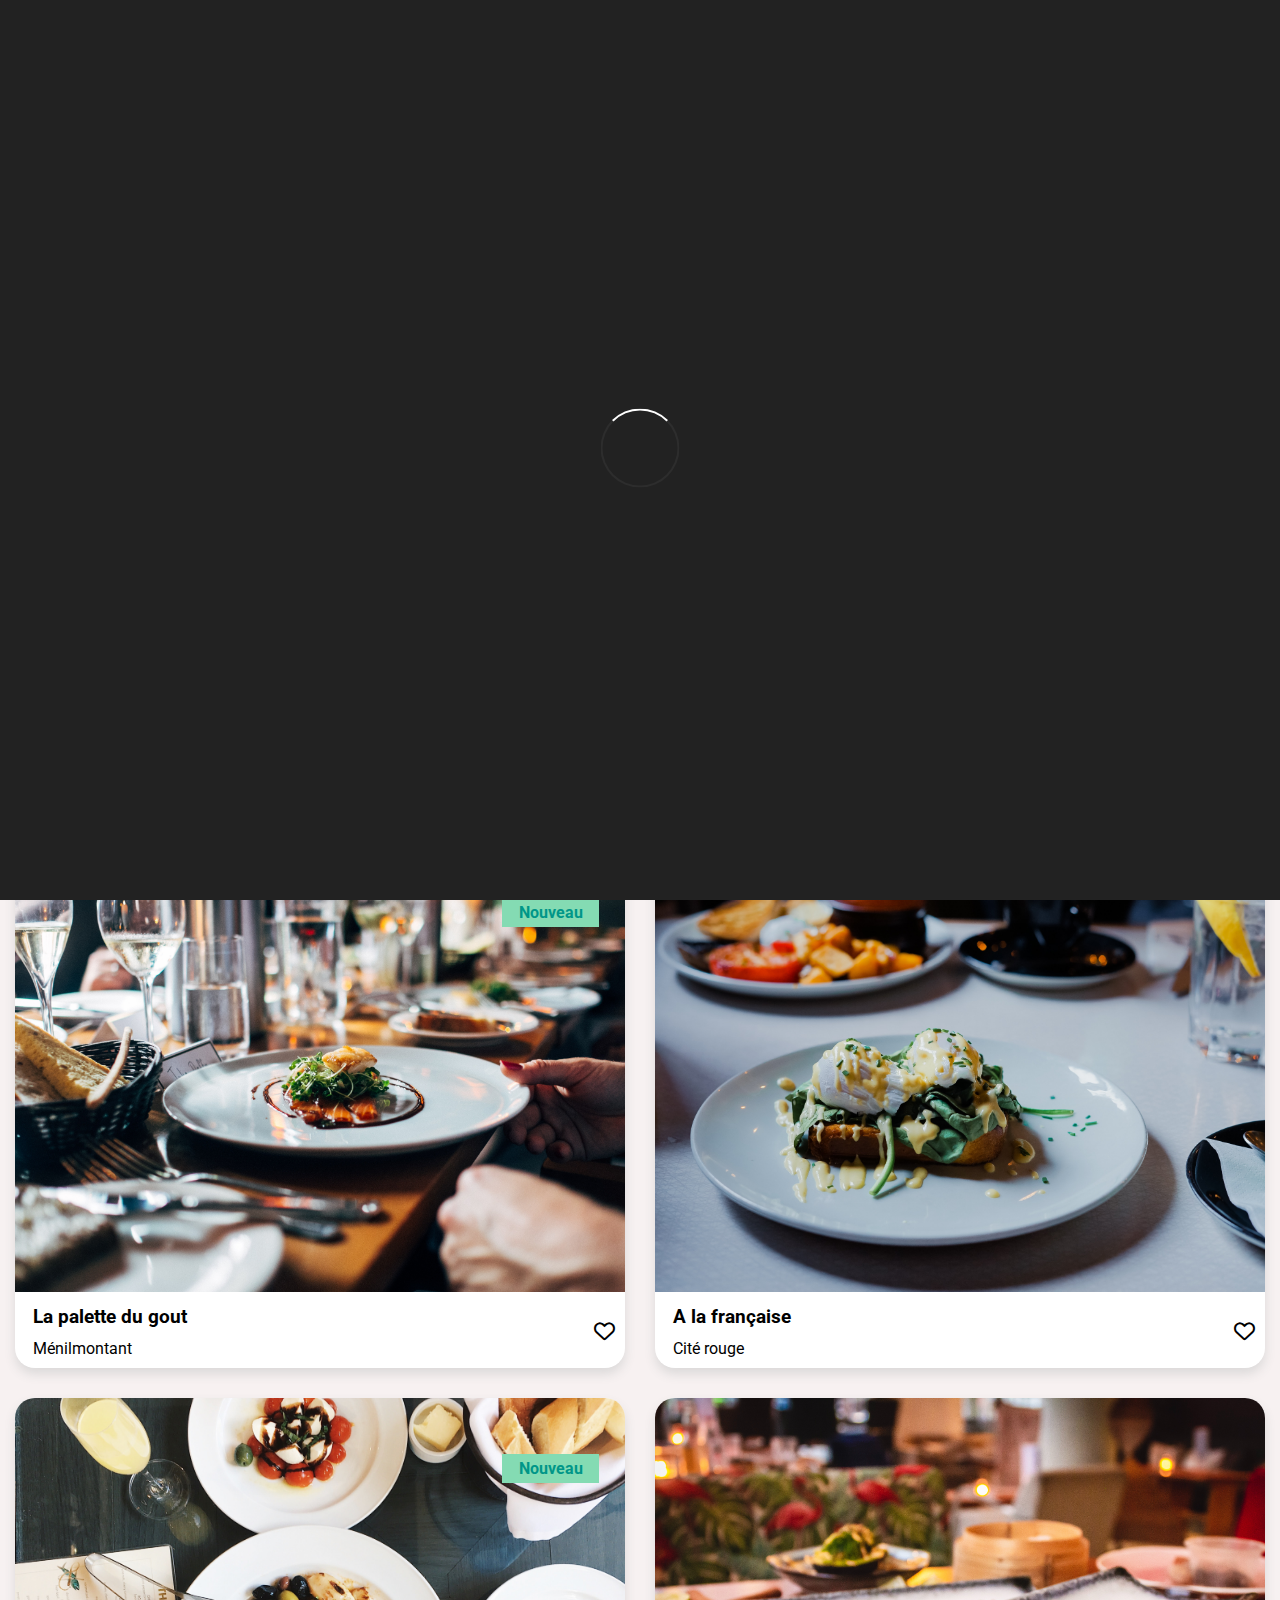
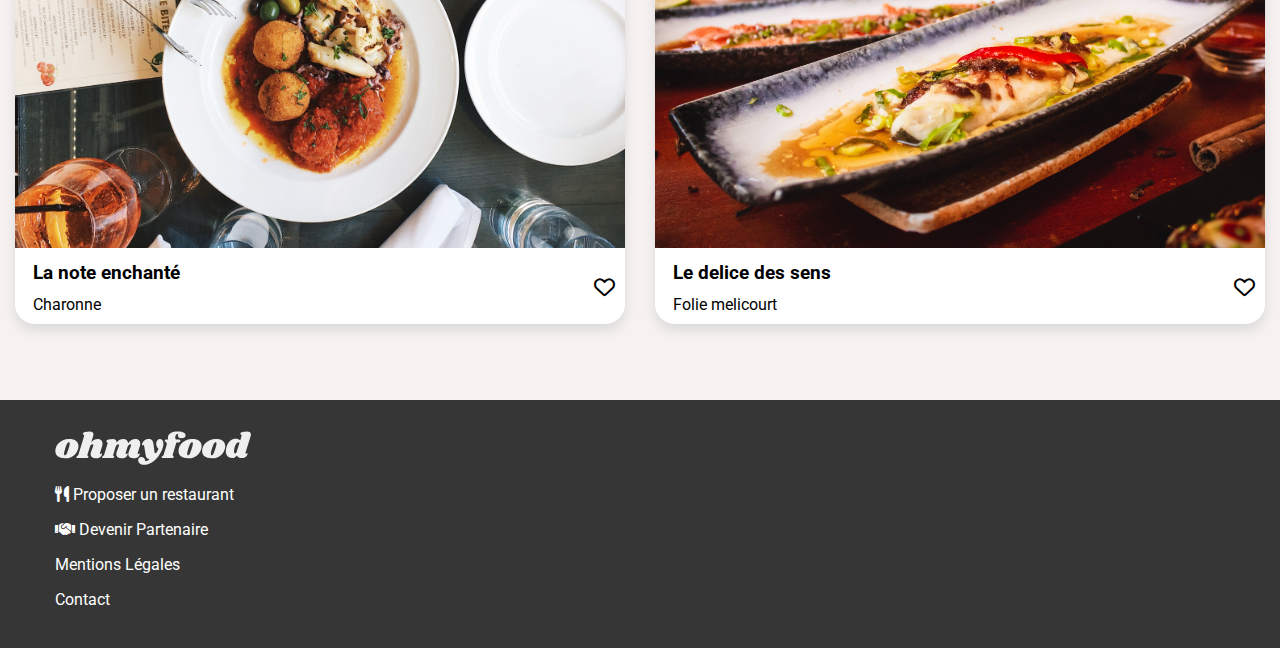
<file: index.html>
<!DOCTYPE html>
<html lang="fr">

<head>
    <meta charset="utf-8">
    <meta name="viewport" content="width=device-width, initial-scale=1.0">
    <link rel="stylesheet" href="https://cdnjs.cloudflare.com/ajax/libs/font-awesome/6.0.0/css/all.min.css" integrity="sha512-9usAa10IRO0HhonpyAIVpjrylPvoDwiPUiKdWk5t3PyolY1cOd4DSE0Ga+ri4AuTroPR5aQvXU9xC6qOPnzFeg==" crossorigin="anonymous" referrerpolicy="no-referrer" />    
    <link rel="stylesheet" type="text/css" href="style.css">
    <title>Ohmyfood</title>
    <link rel="preconnect" href="https://fonts.googleapis.com">
    <link rel="preconnect" href="https://fonts.gstatic.com" crossorigin>
    <link href="https://fonts.googleapis.com/css2?family=Roboto:wght@300&family=Shrikhand&family=Ultra&display=swap" rel="stylesheet">
</head>

<body>
    <header>
        <div class="logo">
            <img src="images/logo/ohmyfood.png" alt="logo">
        </div>
    </header>

    <div class="block">
        <div class="locals">

            <span class="icon-1"><i class="fas fa-map-marker-alt"></i></span>
            <p> Paris, Belleville </p>

        </div>
        <div class="Containt">
            <h1> Réserver le menu qui vous convient </h1>
            <p> Découvrez des restaurants d'exceptions, selectionnés par nos soins.</p>
            <button> Explorer nos restaurants</button>
        </div>
    </div>

    <div class="restau">
        <h2>Fontionnement</h2>
        <div class="fonctionnement">
    
                <div class="flex">
                    <span class="icon1">1</span>
                    <div class="fonc">
                        <i class="fa fa-mobile-alt"></i>
                        <h3> Choisissez un restaurant</h3>
                    </div>
                </div>
    
            <div class="flex">
                <span class="icon1">2</span>
                <div class="fonc">
                    <i class="fa fa-bars"></i>
                    <h3> Composer votre menu </h3>
                </div>
            </div>
            <div class="flex">
                <span class="icon1">3</span>
                <div class="fonc">
                    <i class="fa fa-store"></i>
                    <h3> Déguster au restaurant</h3>
                </div>
            </div>
        </div>

    </div>

    <div class="restaurant">
        <h2>Restaurants</h2>
        <div class="flex-box">
            <div class="flex-row">
            <div class="card50"><a href="palette.html">
            <div class="card">
                <img src="images/restaurants/jay.jpg" alt="Auberge Le Panier">
                <div class="but">Nouveau</div> 
                <div class="descimg">
                    <div class="flex-line">
                        <h3>La palette du gout </h3>
                        <p>Ménilmontant</p>
                    </div>

                    <div class="coeur-hover">
                        <i class="fa-regular fa-heart cwhite"></i>
                        <i class="fa fa-heart cdark"></i>  
                      </div>
        
                </div>
            </div>
            </a></div>
            <div class="card50"><a href="note_enchantee.html">
            <div class="card">
                <img src="images/restaurants/stil.jpg" alt="Auberge Le Panier">
                <div class="but">Nouveau</div> 
                <div class="descimg">
                    <div class="flex-line">
                        <h3>La note enchanté</h3>
                        <p>Charonne</p>    
                    </div>

                    <div class="coeur-hover">
                        <i class="fa-regular fa-heart cwhite"></i>
                        <i class="fa fa-heart cdark"></i>  
                      </div>
        

                </div>
            </div>
            </a></div>
        </div>
        <div class="flex-row">
            <div class="card50"><a href="a-la-franchaise.html">
                <div class="card">
                    <img src="images/restaurants/toa.jpg" alt="Auberge Le Panier">
                    <div class="descimg">
                        <div class="flex-line">
                            <h3>A la française</h3>
                            <p>Cité rouge</p>
                        </div>

                        <div class="coeur-hover">
                            <i class="fa-regular fa-heart cwhite"></i>
                            <i class="fa fa-heart cdark"></i>  
                          </div>
            

                    </div>
                </div>
            </a></div>
            <div class="card50"><a href="delice.html">
                <div class="card">
                    <img src="images/restaurants/louis.jpg" alt="Auberge Le Panier">
                    <div class="descimg">
                        <div class="flex-line">
                            <h3>Le delice des sens </h3>
                            <p>Folie melicourt</p>
                        </div>

            <div class="coeur-hover">
                <i class="fa-regular fa-heart cwhite"></i>
                <i class="fa fa-heart cdark"></i>  
              </div>


                    </div>
                </div>
            </a></div>
        </div>
        </div>
    </div>
    
    <footer>
        <ul>
            <li>
                <img src="images/logo/ohmyfood@2x.svg" class="white-logo" alt="foot">
            </li>
            <li>
                <i class="fa-solid fa-utensils"></i>
 Proposer un restaurant
            </li>
            <li>
                <i class="fa-solid fa-handshake"></i>
  Devenir Partenaire
            </li>
            <li>
                Mentions Légales
            </li>
            <li>
                <a href="mailto:salmaabidi@gmail.com"> Contact</a>
            </li>
        </ul>
    </footer>
    <div class="overlay">
        <div class="overlay__inner">
            <div class="overlay__content"><span class="spinner"></span></div>
        </div>
    </div></body>

</html>
</file>
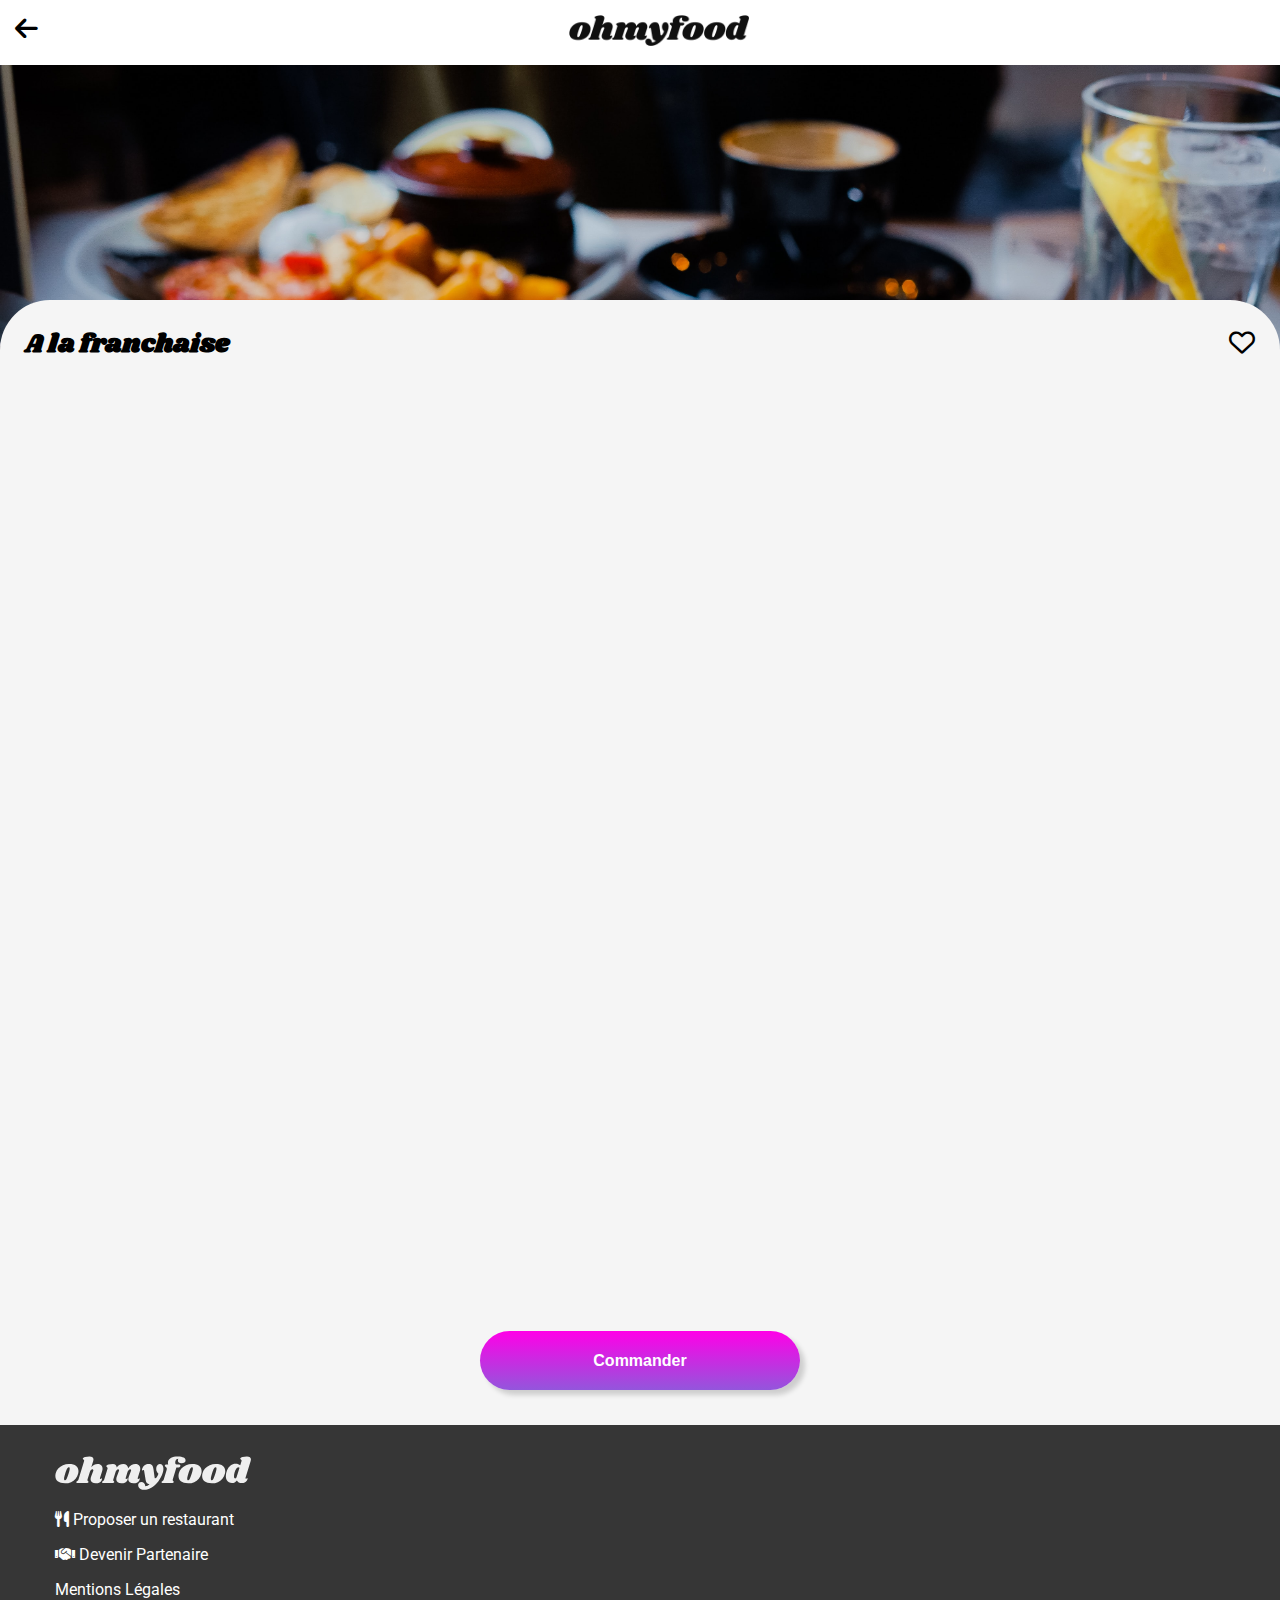
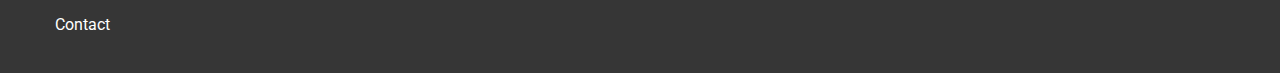
<file: a-la-franchaise.html>
<!DOCTYPE html>
<html lang="fr">

<head>
    <meta charset="utf-8">
    <meta name="viewport" content="width=device-width, initial-scale=1.0">
    <link rel="stylesheet" href="https://cdnjs.cloudflare.com/ajax/libs/font-awesome/6.0.0/css/all.min.css" integrity="sha512-9usAa10IRO0HhonpyAIVpjrylPvoDwiPUiKdWk5t3PyolY1cOd4DSE0Ga+ri4AuTroPR5aQvXU9xC6qOPnzFeg==" crossorigin="anonymous" referrerpolicy="no-referrer" />    <link rel="stylesheet" type="text/css" href="style.css">
    <link rel="stylesheet" type="text/css" href="franchaise.css">
    <title>Ohmyfood</title>
    <link rel="preconnect" href="https://fonts.googleapis.com">
    <link rel="preconnect" href="https://fonts.gstatic.com" crossorigin>
    <link href="https://fonts.googleapis.com/css2?family=Roboto:wght@300&family=Shrikhand&family=Ultra&display=swap" rel="stylesheet">

</head>

<body>
    <a href="index.html">
        <div class="topbar">
          <i class="fa fa-arrow-left"></i>
          <img src="images/logo/ohmyfood.png" alt="logo">
       </div>
    </a>

    <div class="header">
    </div>
    <div class="nopadding">
        
    </div>
    <div class="content">
        <div class="title special-font">
            A la franchaise
            <div class="coeur-hover">
                <i class="fa-regular fa-heart cwhite"></i>
                <i class="fa fa-heart cdark"></i>  
              </div>
            </div>
        <div class="menu">
            <div class="title">
                entrées
                <div class="line-blue"></div>
            </div>
            <div class="produits">
                <div class="first-slide">
                    <h2>Tartare de poule acidulé</h2>
                    <div class="line">
                        <div class="desc">Aux zests d'orange</div>
                        <div class="prix">25€</div>
                    </div>
                </div>
                <div class="hoverme"><i class="fa fa-check-circle" aria-hidden="true"></i></div>
            </div>
            <div class="produits">
                <div class="first-slide">
                    <h2>Vélouté de légumes d'antan</h2>
                    <div class="line">
                        <div class="desc">Carottes, panais, topinambour</div>
                        <div class="prix">35€</div>
                    </div>
                </div>
                <div class="hoverme"><i class="fa fa-check-circle" aria-hidden="true"></i></div>
            </div>
            <div class="produits">
                <div class="first-slide">
                    <h2>Tartare de poule acidulé</h2>
                    <div class="line">
                        <div class="desc">Aux zests d'orange</div>
                        <div class="prix">25€</div>
                    </div>
                </div>
                <div class="hoverme"><i class="fa fa-check-circle" aria-hidden="true"></i></div>
            </div>
        </div>



        <div class="menu">
            <div class="title">
                plats
                <div class="line-blue"></div>
            </div>
            <div class="produits">
                <div class="first-slide">
                    <h2>Coquilles Saint-jacques</h2>
                    <div class="line">
                        <div class="desc">Accompagnées d'une purée de panais</div>
                        <div class="prix">40€</div>
                    </div>
                </div>
                <div class="hoverme"><i class="fa fa-check-circle" aria-hidden="true"></i></div>
            </div>
            <div class="produits">
                <div class="first-slide">
                    <h2>Mahret de canard</h2>
                    <div class="line">
                        <div class="desc">Et parmentier de pommes de tesses</div>
                        <div class="prix">35€</div>
                    </div>
                </div>
                <div class="hoverme"><i class="fa fa-check-circle" aria-hidden="true"></i></div>
            </div>
            <div class="produits">
                <div class="first-slide">
                    <h2>Pigeonneau d'ille-et-Vilaine</h2>
                    <div class="line">
                        <div class="desc">Sur son lit de gnocchis aux légumes</div>
                        <div class="prix">44€</div>
                    </div>
                </div>
                <div class="hoverme"><i class="fa fa-check-circle" aria-hidden="true"></i></div>
            </div>
        </div>
        <div class="menu">
            <div class="title">
                desserts
                <div class="line-blue"></div>
            </div>
            <div class="produits">
                <div class="first-slide">
                    <h2>Pétales de violettes glacés</h2>
                    <div class="line">
                        <div class="desc">Et purée de noisettes</div>
                        <div class="prix">18€</div>
                    </div>
                </div>
                <div class="hoverme"><i class="fa fa-check-circle" aria-hidden="true"></i></div>
            </div>
            <div class="produits">
                <div class="first-slide">
                    <h2>Fondant au chocolat</h2>
                    <div class="line">
                        <div class="desc">Revisité</div>
                        <div class="prix">22€</div>
                    </div>
                </div>
                <div class="hoverme"><i class="fa fa-check-circle" aria-hidden="true"></i></div>
            </div>
            <div class="produits">
                <div class="first-slide">
                    <h2>Millefeuille croustillant</h2>
                    <div class="line">
                        <div class="desc">Myrtilles et pâtes d'amenade</div>
                        <div class="prix">23€</div>
                    </div>
                </div>
                <div class="hoverme"><i class="fa fa-check-circle" aria-hidden="true"></i></div>
            </div>
        </div>

        <div class="btn"><button> Commander </button></div>
    </div>
    <footer>
        <ul>
            <li>
                <img src="images/logo/ohmyfood@2x.svg" class="white-logo" alt="foot">
            </li>
            <li>
                <i class="fa-solid fa-utensils"></i> Proposer un restaurant
            </li>
            <li>
                <i class="fa-solid fa-handshake"></i>  Devenir Partenaire
            </li>
            <li>
                Mentions Légales
            </li>
            <li>
                <a href="mailto:salmaabidi@gmail.com"> Contact</a>
            </li>
        </ul>
    </footer>
</body>

</html>
</file>
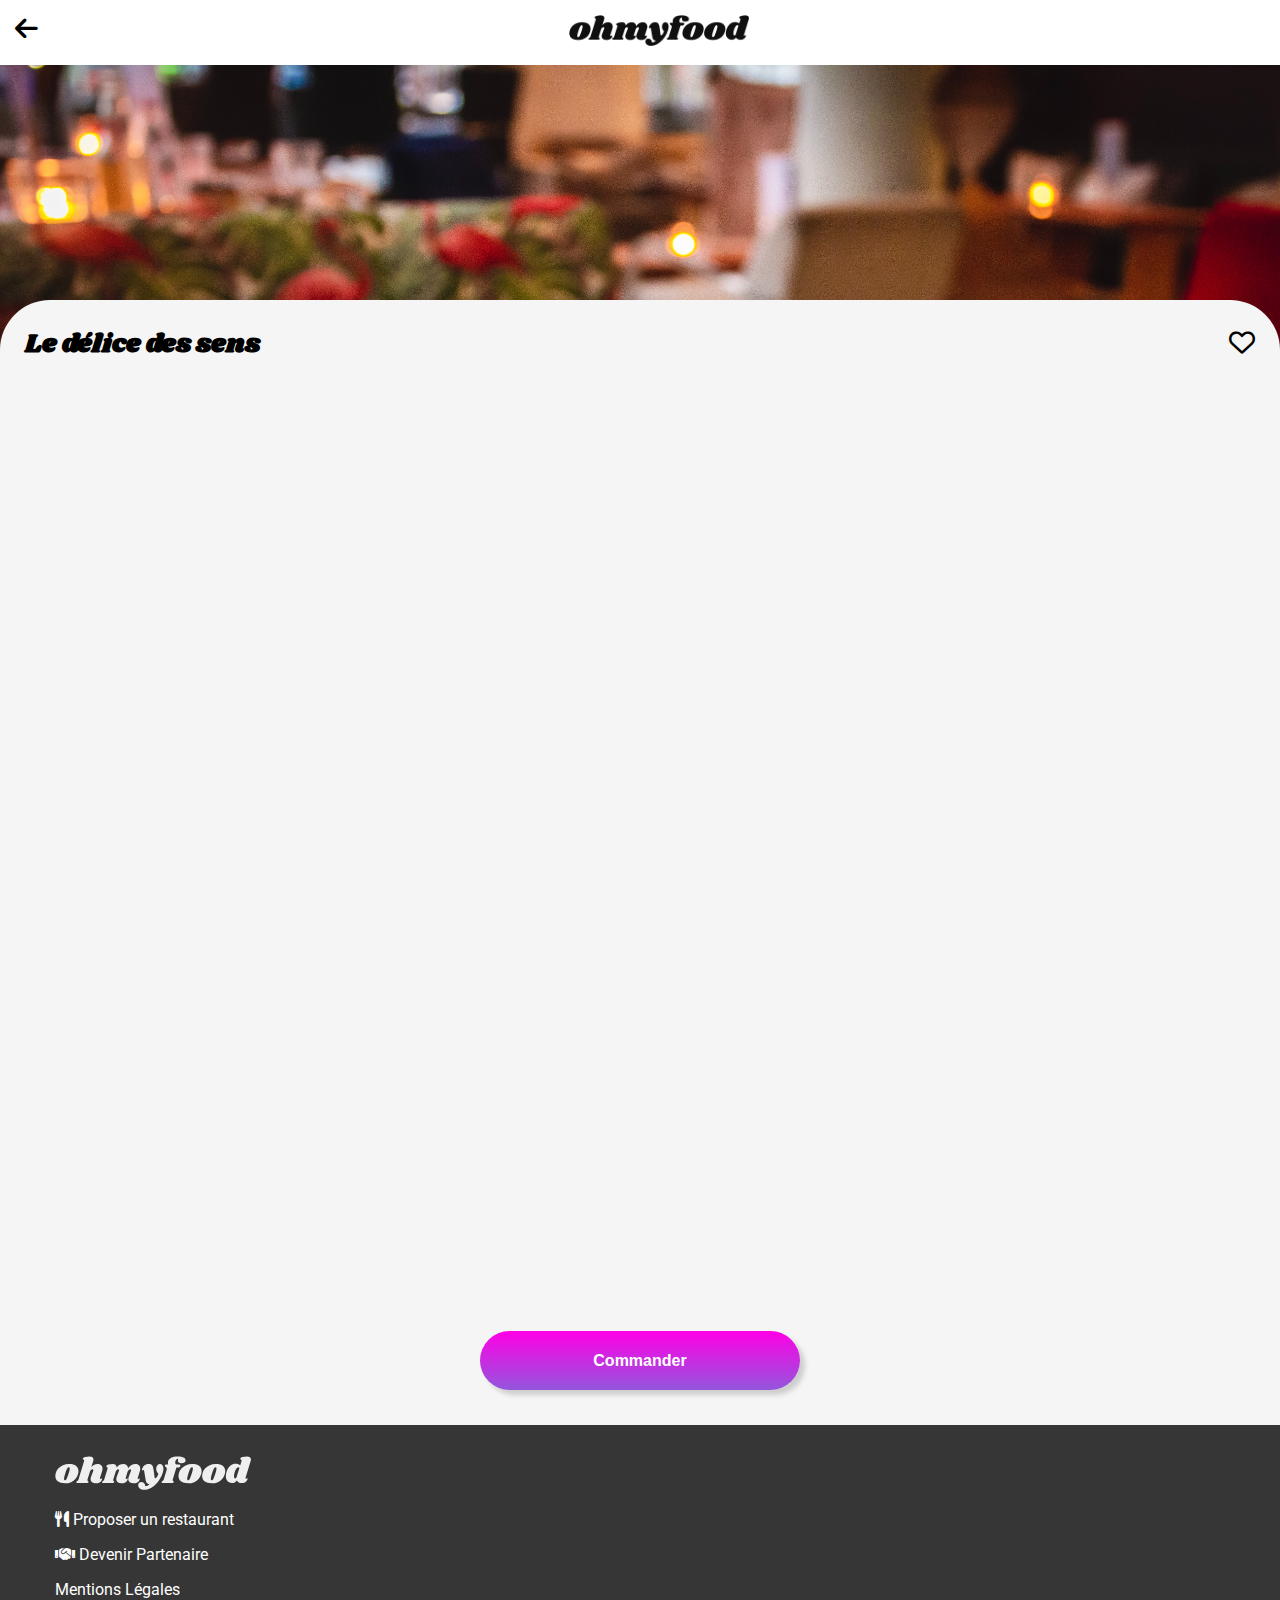
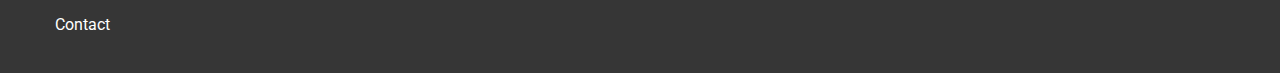
<file: delice.html>
<!DOCTYPE html>
<html lang="fr">

<head>
    <meta charset="utf-8">
    <meta name="viewport" content="width=device-width, initial-scale=1.0">
    <link rel="stylesheet" href="https://cdnjs.cloudflare.com/ajax/libs/font-awesome/6.0.0/css/all.min.css" integrity="sha512-9usAa10IRO0HhonpyAIVpjrylPvoDwiPUiKdWk5t3PyolY1cOd4DSE0Ga+ri4AuTroPR5aQvXU9xC6qOPnzFeg==" crossorigin="anonymous" referrerpolicy="no-referrer" />    <link rel="stylesheet" type="text/css" href="style.css">
    <link rel="stylesheet" type="text/css" href="franchaise.css">
    <title>Ohmyfood</title>
    <link rel="preconnect" href="https://fonts.googleapis.com">
    <link rel="preconnect" href="https://fonts.gstatic.com" crossorigin>
    <link href="https://fonts.googleapis.com/css2?family=Roboto:wght@300&family=Shrikhand&family=Ultra&display=swap" rel="stylesheet">

</head>

<body>
    <a href="index.html"><div class="topbar">
        <i class="fa fa-arrow-left"></i>
        <img src="images/logo/ohmyfood.png" alt="logo">
    </div></a>
    <div class="header4">
        
    </div>
    <div class="nopadding">

    </div>
    <div class="content">
        <div class="title special-font">
          Le délice des sens 
          <div class="coeur-hover">
            <i class="fa-regular fa-heart cwhite"></i>
            <i class="fa fa-heart cdark"></i>  
          </div>
        </div>
        <div class="menu">
            <div class="title">
                entrées
                <div class="line-blue"></div>
            </div>
            <div class="produits">
                <div class="first-slide">
                    <h2>Tartare de thon  </h2>
                    <div class="line">
                        <div class="desc">Assaisonné au yuzu</div>
                        <div class="prix">25€</div>
                        
                    </div>
                </div>
                <div class="hoverme"><i class="fa fa-check-circle" aria-hidden="true"></i></div>
            </div>
            <div class="produits">
                <div class="first-slide">
                    <h2>Bouchée de homard croustillant</h2>
                    <div class="line">
                        <div class="desc"> Et sa farandole de petits légumes</div>
                        <div class="prix">35€</div>
                    </div>
                </div>
                <div class="hoverme"><i class="fa fa-check-circle" aria-hidden="true"></i></div>
            </div>
            <div class="produits">
                <div class="first-slide">
                    <h2>Velouté de cépes </h2>
                    <div class="line">
                        <div class="desc">Aux truffes</div>
                        <div class="prix">20€</div>
                    </div>
                </div>
                <div class="hoverme"><i class="fa fa-check-circle" aria-hidden="true"></i></div>
            </div>
        </div>



        <div class="menu">
            <div class="title">
                plats
                <div class="line-blue"></div>
            </div>
            <div class="produits">
                <div class="first-slide">
                    <h2>Poulet roti aux herbes de provence </h2>
                    <div class="line">
                        <div class="desc">Et sa creme de truffe</div>
                        <div class="prix">40€</div>
                    </div>
                </div>
                <div class="hoverme"><i class="fa fa-check-circle" aria-hidden="true"></i></div>
            </div>
            <div class="produits">
                <div class="first-slide">
                    <h2>Langouste rotie  </h2>
                    <div class="line">
                        <div class="desc"> Et ses légumes de saison</div>
                        <div class="prix">35€</div>
                    </div>
                </div>
                <div class="hoverme"><i class="fa fa-check-circle" aria-hidden="true"></i></div>

            </div>
            <div class="produits">
                <div class="first-slide">
                    <h2>Cote de boeuf angus </h2>
                    <div class="line">
                        <div class="desc">Et sa purée de panais </div>
                        <div class="prix">44€</div>
                    </div>
                </div>
                <div class="hoverme"><i class="fa fa-check-circle" aria-hidden="true"></i></div>
            </div>
        </div>


        <div class="menu">
            <div class="title">
                desserts
                <div class="line-blue"></div>
            </div>
            <div class="produits">
                <div class="first-slide">
                    <h2> Farandole de desserts</h2>
                    <div class="line">
                        <div class="desc"> Du chef</div>
                        <div class="prix">18€</div>
                    </div>
                </div>
                <div class="hoverme"><i class="fa fa-check-circle" aria-hidden="true"></i></div>
            </div>
            <div class="produits">
                <div class="first-slide">
                    <h2>Creme brulée </h2>
                    <div class="line">
                        <div class="desc"> Revisitée </div>
                        <div class="prix">22€</div>
                    </div>
                </div>
                <div class="hoverme"><i class="fa fa-check-circle" aria-hidden="true"></i></div>
            </div>
            <div class="produits">
                <div class="first-slide">
                    <h2> Tiramisu </h2>
                    <div class="line">
                        <div class="desc">A la noisette </div>
                        <div class="prix">23€</div>
                    </div>
                </div>
                <div class="hoverme"><i class="fa fa-check-circle" aria-hidden="true"></i></div>
            </div>
        </div>

        <div class="btn"><button> Commander </button></div>
    </div>
    <footer>
        <ul>
            <li>
                <img src="images/logo/ohmyfood@2x.svg" class="white-logo" alt="logo">
            </li>
            <li>
                <i class="fa-solid fa-utensils"></i> Proposer un restaurant
            </li>
            <li>
                <i class="fa-solid fa-handshake"></i>  Devenir Partenaire
            </li>
            <li>
                Mentions Légales
            </li>
            <li>
                <a href="mailto:salmaabidi@gmail.com"> Contact</a>
            </li>
        </ul>
    </footer>
</body>

</html>
</file>
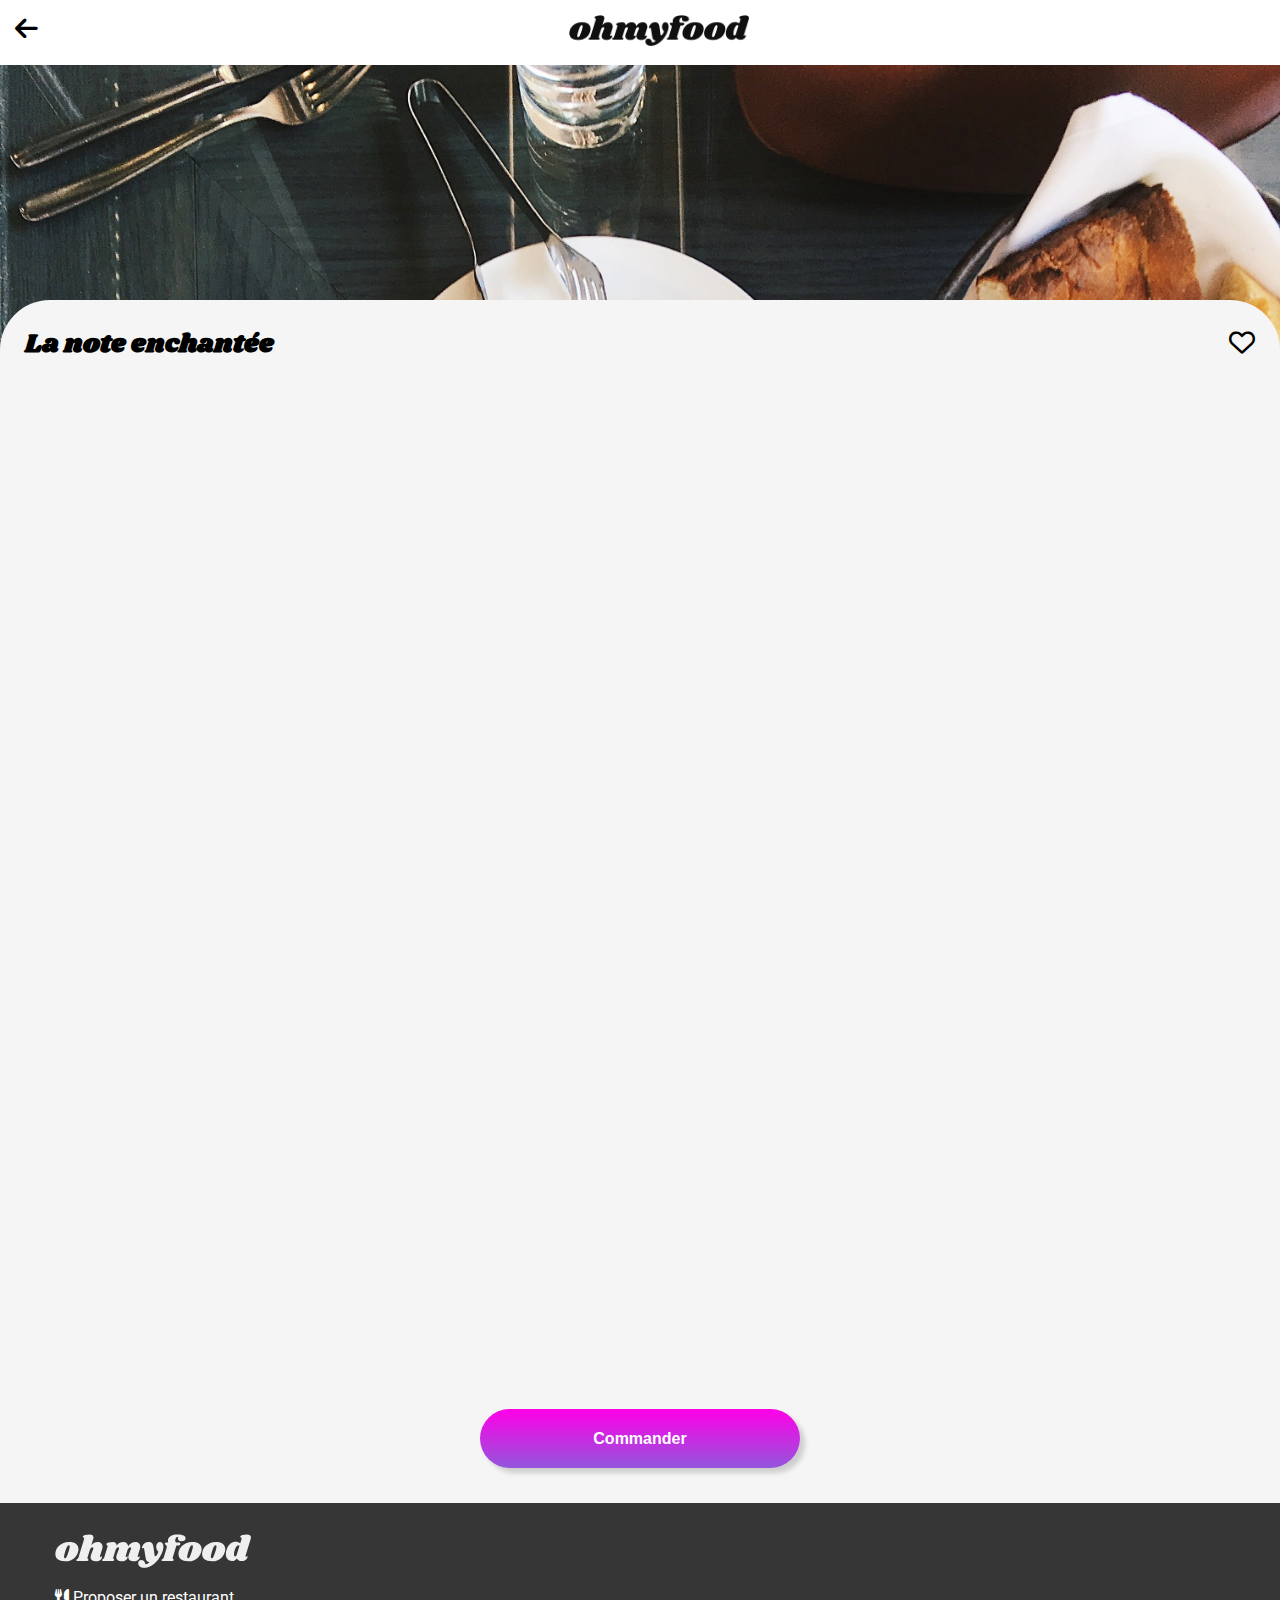
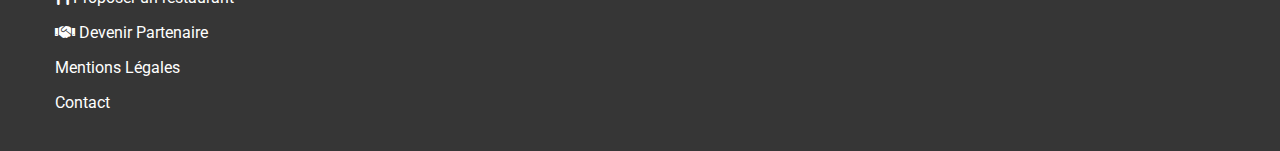
<file: note_enchantee.html>
<!DOCTYPE html>
<html lang="fr">

<head>
    <meta charset="utf-8">
    <meta name="viewport" content="width=device-width, initial-scale=1.0">
    <link rel="stylesheet" href="https://cdnjs.cloudflare.com/ajax/libs/font-awesome/6.0.0/css/all.min.css" integrity="sha512-9usAa10IRO0HhonpyAIVpjrylPvoDwiPUiKdWk5t3PyolY1cOd4DSE0Ga+ri4AuTroPR5aQvXU9xC6qOPnzFeg==" crossorigin="anonymous" referrerpolicy="no-referrer" />    <link rel="stylesheet" type="text/css" href="style.css">
    <link rel="stylesheet" type="text/css" href="franchaise.css">
    <title>Ohmyfood</title>
    <link rel="preconnect" href="https://fonts.googleapis.com">
    <link rel="preconnect" href="https://fonts.gstatic.com" crossorigin>
    <link href="https://fonts.googleapis.com/css2?family=Roboto:wght@300&family=Shrikhand&family=Ultra&display=swap" rel="stylesheet">

</head>

<body>
    
    <a href="index.html"><div class="topbar">
        <i class="fa fa-arrow-left"></i>
        <img src="images/logo/ohmyfood.png" alt="logo">
    </div></a>
    <div class="header2">
    </div>
    <div class="nopadding">

    </div>
    <div class="content">
        <div class="title special-font">
          La note enchantée
          <div class="coeur-hover">
            <i class="fa-regular fa-heart cwhite"></i>
            <i class="fa fa-heart cdark"></i>  
          </div>
        </div>
        <div class="menu">
            <div class="title">
                entrées
                <div class="line-blue"></div>
            </div>
            <div class="produits">
                <div class="first-slide">
                    <h2>Ravioles de fois gras</h2>
                    <div class="line">
                        <div class="desc">Acompagnés de leur créme a la truffe</div>
                        <div class="prix">25€</div>
                    </div>
                </div>
                <div class="hoverme"><i class="fa fa-check-circle" aria-hidden="true"></i></div>
            </div>
            <div class="produits">
                <div class="first-slide">
                    <h2>Cviar oscietre</h2>
                    <div class="line">
                        <div class="desc">Sur blini à la farine de blé noir</div>
                        <div class="prix">35€</div>
                    </div>
                </div>
                <div class="hoverme"><i class="fa fa-check-circle" aria-hidden="true"></i></div>
            </div>
            <div class="produits">
                <div class="first-slide">
                    <h2>Homard et espuma de...</h2>
                    <div class="line">
                        <div class="desc">Mariné aux zests d'orange</div>
                        <div class="prix">20€</div>
                    </div>
                </div>
                <div class="hoverme"><i class="fa fa-check-circle" aria-hidden="true"></i></div>
            </div>
            <div class="produits">
                <div class="first-slide">
                    <h2>Foie gras de canard cuit entier </h2>
                    <div class="line">
                        <div class="desc">Confiture de figue et pain toasté</div>
                        <div class="prix">25€</div>
                    </div> 
                </div>   
                <div class="hoverme"><i class="fa fa-check-circle" aria-hidden="true"></i></div>
            </div>
        </div>



        <div class="menu">
            <div class="title">
                plats
                <div class="line-blue"></div>
            </div>
            <div class="produits">
                <div class="first-slide">
                    <h2>Noix de coquilles Saint-Jacques</h2>
                    <div class="line">
                        <div class="desc">Sur lit de purée de céleri-rave </div>
                        <div class="prix">40€</div>
                    </div>
                </div>
                <div class="hoverme"><i class="fa fa-check-circle" aria-hidden="true"></i></div>
            </div>
            <div class="produits">
                <div class="first-slide">
                    <h2>LAngoustine poelée </h2>
                    <div class="line">
                        <div class="desc"> Purée de patate douce</div>
                        <div class="prix">35€</div>
                    </div>
                </div>
                <div class="hoverme"><i class="fa fa-check-circle" aria-hidden="true"></i></div>
            </div>
            <div class="produits">
                <div class="first-slide">
                    <h2>Mijoté de queue de boeuf</h2>
                    <div class="line">
                        <div class="desc">Et riz sauvage aux zests de citron</div>
                        <div class="prix">44€</div>
                    </div>
                </div>
                <div class="hoverme"><i class="fa fa-check-circle" aria-hidden="true"></i></div>
            </div>
        </div>


        <div class="menu">
            <div class="title">
                desserts
                <div class="line-blue"></div>
            </div>
            <div class="produits">
                <div class="first-slide">
                    <h2>Macaron noisette et chocolat </h2>
                    <div class="line">
                        <div class="desc">Glace au caramel brun et sel de Guérande </div>
                        <div class="prix">18€</div>
                    </div>
                </div>
                <div class="hoverme"><i class="fa fa-check-circle" aria-hidden="true"></i></div>
            </div>
            <div class="produits">
                <div class="first-slide">
                    <h2>Baba au rhum revisité </h2>
                    <div class="line">
                        <div class="desc">Avec son coulis de citron</div>
                        <div class="prix">22€</div>
                    </div>
                </div>
                <div class="hoverme"><i class="fa fa-check-circle" aria-hidden="true"></i></div>
            </div>
            <div class="produits">
                <div class="first-slide">
                    <h2>Tarte au citron meringuée</h2>
                    <div class="line">
                        <div class="desc"> Destructurée</div>
                        <div class="prix">23€</div>
                    </div>
                </div>
                <div class="hoverme"><i class="fa fa-check-circle" aria-hidden="true"></i></div>
            </div>
        </div>

        <div class="btn"><button> Commander </button></div>
    </div>
    <footer>
        <ul>
            <li>
                <img src="images/logo/ohmyfood@2x.svg" class="white-logo" alt="logo">
            </li>
            <li>
                <i class="fa-solid fa-utensils"></i> Proposer un restaurant
            </li>
            <li>
                <i class="fa-solid fa-handshake"></i>  Devenir Partenaire
            </li>
            <li>
                Mentions Légales
            </li>
            <li>
                <a href="mailto:salmaabidi@gmail.com"> Contact</a>
            </li>
        </ul>
    </footer>
</body>

</html>
</file>
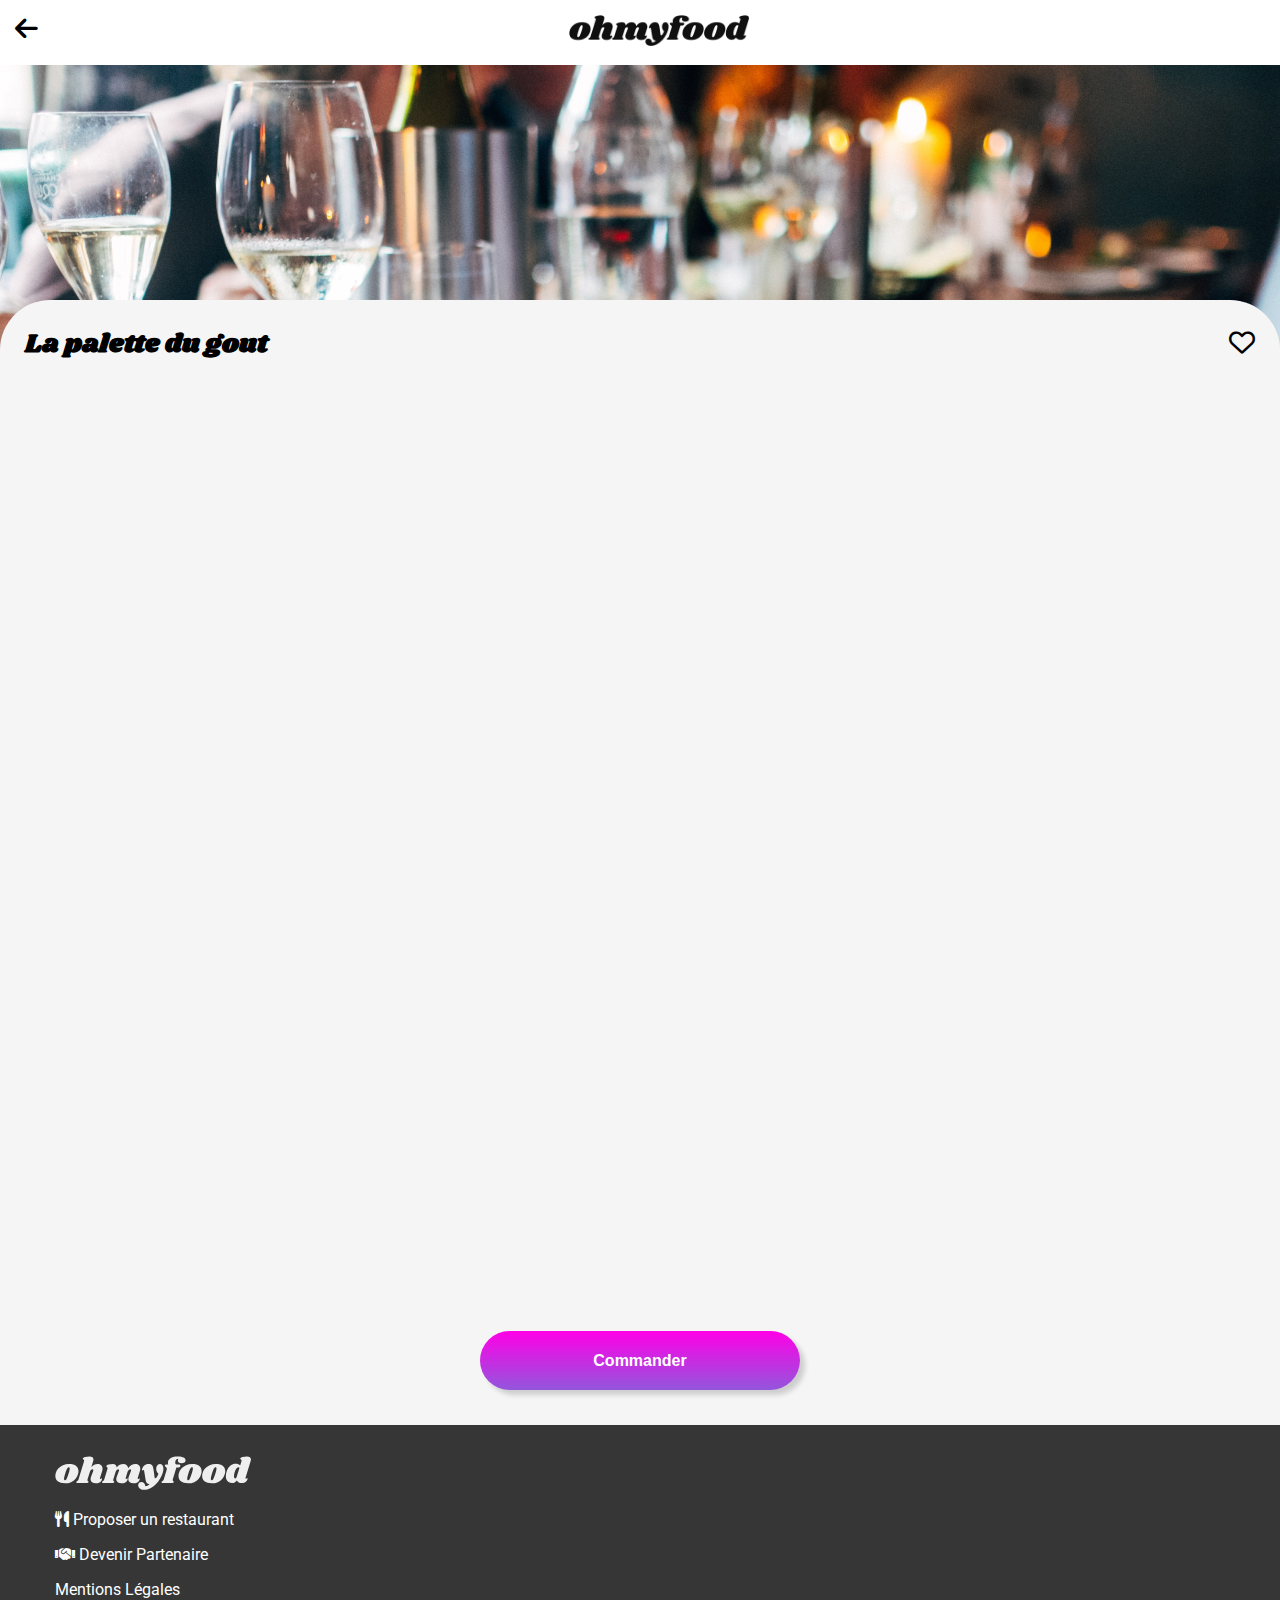
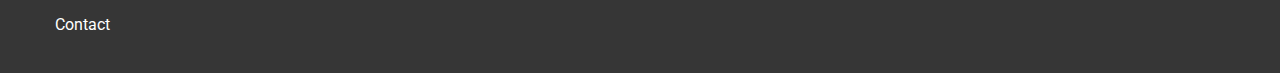
<file: palette.html>
<!DOCTYPE html>
<html lang="fr">

<head>
    <meta charset="utf-8">
    <meta name="viewport" content="width=device-width, initial-scale=1.0">
    <link rel="stylesheet" href="https://cdnjs.cloudflare.com/ajax/libs/font-awesome/6.0.0/css/all.min.css" integrity="sha512-9usAa10IRO0HhonpyAIVpjrylPvoDwiPUiKdWk5t3PyolY1cOd4DSE0Ga+ri4AuTroPR5aQvXU9xC6qOPnzFeg==" crossorigin="anonymous" referrerpolicy="no-referrer" />    <link rel="stylesheet" type="text/css" href="style.css">
    <link rel="stylesheet" type="text/css" href="franchaise.css">
    <title>Ohmyfood</title>
    <link rel="preconnect" href="https://fonts.googleapis.com">
    <link rel="preconnect" href="https://fonts.gstatic.com" crossorigin>
    <link href="https://fonts.googleapis.com/css2?family=Roboto:wght@300&family=Shrikhand&family=Ultra&display=swap" rel="stylesheet">

</head>

<body>
    <a href="index.html"><div class="topbar">
        <i class="fa fa-arrow-left"></i>
        <img src="images/logo/ohmyfood.png" alt="logo">
    </div></a>
    <div class="header3">
        
    </div>
    <div class="nopadding">

    </div>
    <div class="content">
        <div class="title special-font">
          La palette du gout
          <div class="coeur-hover">
            <i class="fa-regular fa-heart cwhite"></i>
            <i class="fa fa-heart cdark"></i>  
          </div>
        </div>
        <div class="menu">
            <div class="title">
                entrées
                <div class="line-blue"></div>
            </div>
            <div class="produits">
                <div class="first-slide">
                    <h2>Fricassés d'escargot </h2>
                    <div class="line">
                        <div class="desc">Au pimet d'espelette</div>
                        <div class="prix">25€</div>
                    </div>
                </div>
                <div class="hoverme"><i class="fa fa-check-circle" aria-hidden="true"></i></div>
            </div>
            <div class="produits">
                <div class="first-slide">
                    <h2>Foie gras de canard mi-cuit</h2>
                    <div class="line">
                        <div class="desc"> Et ses copeaux de truffe noire</div>
                        <div class="prix">35€</div>
                    </div>
                </div>
                <div class="hoverme"><i class="fa fa-check-circle" aria-hidden="true"></i></div>
            </div>
            <div class="produits">
                <div class="first-slide">
                    <h2>Oeuf au plat</h2>
                    <div class="line">
                        <div class="desc">Assaisonné à la truffe sur lit de ..</div>
                        <div class="prix">20€</div>
                    </div>
                </div>
                <div class="hoverme"><i class="fa fa-check-circle" aria-hidden="true"></i></div>
            </div>
        </div>

        <div class="menu">
            <div class="title">
                plats
                <div class="line-blue"></div>
            </div>
            <div class="produits">
                <div class="first-slide">
                    <h2>Filet de boeuf aux herbes</h2>
                    <div class="line">
                        <div class="desc">Accompagne de sa ribambelle de légume</div>
                        <div class="prix">40€</div>
                    </div>
                </div>
                <div class="hoverme"><i class="fa fa-check-circle" aria-hidden="true"></i></div>
            </div>
            <div class="produits">
                <div class="first-slide">
                    <h2>Parmentier de queue de boeuf  </h2>
                    <div class="line">
                        <div class="desc"> A la truffe noire sur sa purée de panais</div>
                        <div class="prix">35€</div>
                    </div>
                </div>
                <div class="hoverme"><i class="fa fa-check-circle" aria-hidden="true"></i></div>
            </div>
            <div class="produits">
                <div class="first-slide">
                    <h2>Filet de turbot </h2>
                    <div class="line">
                        <div class="desc">Aux agrumes</div>
                        <div class="prix">44€</div>
                    </div>
                </div>
                <div class="hoverme"><i class="fa fa-check-circle" aria-hidden="true"></i></div>
            </div>
        </div>


        <div class="menu">
            <div class="title">
                desserts
                <div class="line-blue"></div>
            </div>
            <div class="produits">
                <div class="first-slide">
                    <h2> Paris-Brest</h2>
                    <div class="line">
                        <div class="desc"> Revisité</div>
                        <div class="prix">18€</div>
                    </div>
                </div>
                <div class="hoverme"><i class="fa fa-check-circle" aria-hidden="true"></i></div>
            </div>
            <div class="produits">
                <div class="first-slide">
                    <h2>Mcaron au chocolat d'exception </h2>
                    <div class="line">
                        <div class="desc">Et glace à la vanille de madagascar </div>
                        <div class="prix">22€</div>
                    </div>
                </div>
                <div class="hoverme"><i class="fa fa-check-circle" aria-hidden="true"></i></div>
            </div>
            <div class="produits">
                <div class="first-slide">
                    <h2>Mousse au chocolat</h2>
                    <div class="line">
                        <div class="desc">Au piment d'espelette et à la truffe noire  </div>
                        <div class="prix">23€</div>
                    </div>
                </div>
                <div class="hoverme"><i class="fa fa-check-circle" aria-hidden="true"></i></div>
            </div>
        </div>

        <div class="btn"><button> Commander </button></div>
    </div>
    <footer>
        <ul>
            <li>
                <img src="images/logo/ohmyfood@2x.svg" class="white-logo" alt="logo">
            </li>
            <li>
                <i class="fa-solid fa-utensils"></i> Proposer un restaurant
            </li>
            <li>
                <i class="fa-solid fa-handshake"></i>  Devenir Partenaire
            </li>
            <li>
                Mentions Légales
            </li>
            <li>
                <a href="mailto:salmaabidi@gmail.com"> Contact</a>
            </li>
        </ul>
    </footer>
</body>

</html>
</file>
<file: style.css>
body {
        margin: 0px;
        padding: 0px;
        font-family: 'Roboto', sans-serif;
    }
    header {
        padding: 10px;
        margin-top: 20px;
    }
    .flex {
        display: flex;
        align-items: center;
        padding-left: 15px;
    }
    .logo {
        text-align: center;
    }

    .logo img {
        width: 42%;
    }

    .block {
        display: flex;
        flex-direction: column;
        text-align: center;
    }
    .locals {
        margin-top: 10px;
        background: #d5d2d2;;
        display: flex;
        align-items: center;    
        justify-content: center;
        box-shadow: inset 0px 3px 2px -2px rgb(50 50 50 / 75%);
    }
    .locals p {
        font-weight: bold;
    }
    h1 {
        font-size: 27px;
        margin-top: 46px;
        margin-left: 15px;
        margin-right: 15px;
    }
    .Containt  p {
        font-size: 16px;
        color: gray;
    }
    .icon-1 {
        margin: 16px;
        z-index: 99;
    }
    .Containt {
        background: #f7f1f1;
        width: 100%;
        height: 314px;
    }
    button {
        background: linear-gradient(180deg, #ff00e7, #9356dc);
        padding: 25px;
        font-size: 16px;
        border: none;
        width: 52%;
        position: relative;
        bottom: -29px;
        color: white;
        border-radius: 48px;
        font-weight: 700;
        box-shadow: 5px 5px 5px #00000029;
        height: 59px;
        text-align: center;
        padding-top: 20px;
        color: #f7f1f1;
    }
    
    button:hover {
        filter: brightness(2);
        box-shadow: 5px 5px 5px #00000057;
        text-shadow: 1px 1px 1px black;
    }

    h2{
        padding-left: 5px;
    }

    .restau {
        padding: 17px;
    }
    
    .fonctionnement {
        display: flex;
        flex-direction: column;
    }
    .fonc {
        background: #f7f1f1;
        width: 100%;
        border-radius: 15px;
        box-shadow: 0px 6px 11px #dbd9d9;
        display: flex;
        align-items: center;
        margin: 14px;
        padding: 12px;
        margin-left: -10px;
    }
    .fonc i {
        margin: 25px;
        color: gray;
        font-size: 25px;
    }
    .fonc i:hover {
        color: #9356dc;
    }
    .icon1 {
        width: 29px;
        background: #9356dc;
        height: 25px;
        border-radius: 42px;
        z-index: 9;
        color: white;
        font-size: 14px;
        display: flex;
        align-items: center;
        justify-content: center;
    }
    .fonc h3 {
        font-size: 18px;
    }
    .restaurant {
        background: #f7f1f1;
    }
    
    .restaurant {
        background: #f7f1f1;
        padding: 15px;
        padding-top: 35px;
        padding-bottom: 61px;
    }
    
    .but {
        background: #84dbb3;
        padding: 5px;
        color: #009688;
        font-size: 16px;
        width: 87px;
        text-align: center;
        font-weight: bold;
        position: absolute;
        right: 26px;
        top: 56px;
    }

    .card {
        background: white;
        border-radius: 20px;
        overflow: hidden;
        margin-bottom: 15px;
        box-shadow: 0px 6px 11px #dbd9d9;
        position: relative;
    }
    .card img {
        width: 100%;
        object-fit: cover;
    }
    .descimg {
        padding: 10px;
        display: flex;
        justify-content: space-between;
        align-items: center;
        height: 52px;
    }
    .descimg i {
        font-size: 21px;
        cursor: pointer;
    }
    .descimg i:hover {
        color: #9356DC;
    }
    .descimg h3, .descimg p {
        padding: 3px;
        margin: 5px;
    }
    footer {
        background-color: hsl(0deg 0% 21%);
        padding: 15px;
    }
    footer ul {
        list-style: none;
        text-decoration: none;
        color: white;
    }
    footer ul li {
        line-height: 35px;
    }
    a {
        color: black;
        text-decoration: none;
    }

    .card img {
        width: 100%;
        object-fit: cover;
        max-height: 178px;
    }
    .white-logo{
        filter: invert(100%);
    }
    footer a {
        color: white;
    }

    .overlay {
        left: 0;
        top: 0;
        width: 100%;
        height: 100%;
        position: fixed;
        background: #222;
        animation: disparaitre 0s ease-in 3s forwards;
        z-index: 9999;
    }
    
    .overlay__inner {
        left: 0;
        top: 0;
        width: 100%;
        height: 100%;
        position: absolute;
    }
    
    .overlay__content {
        left: 50%;
        position: absolute;
        top: 50%;
        transform: translate(-50%, -50%);
    }
    
    .spinner {
        width: 75px;
        height: 75px;
        display: inline-block;
        border-width: 2px;
        border-color: rgba(255, 255, 255, 0.05);
        border-top-color: #fff;
        animation: spin 1s infinite linear;
        border-radius: 100%;
        border-style: solid;
    }
    .coeur-hover{
        cursor: pointer;
    }
    .coeur-hover .cdark{
        display: none;
    }
    .coeur-hover:hover .cwhite{
        display: none;
    }
    .coeur-hover:hover .cdark{
        display: block;
        color: #9356dc;
    }
    
    @keyframes spin {
      100% {
        transform: rotate(360deg);
      }
    }
    @keyframes disparaitre {
        from { z-index:99; opacity: 1; }
        to { z-index:-1; opacity: 0; }
    }
    @media screen and (min-width: 768px) {

        .fonctionnement {
            flex-direction: row;
        }
    
        .card img {
            width: 100%;
            object-fit: cover;
            max-height: 450px;
            min-height: 450px;
        }
        a {
            color: black;
            text-decoration: none; 
            width: 100%;   
        }
        button {
            width: 25%;
        }
        .flex-box {
            display: flex;
            gap: 30px;
        }
        .card50 {
            flex: 100%;
        }
        .flex-row {
            display: flex;
            gap: 15px;
            flex-direction: column;
            width: 50%;
        }
    }
</file>
<file: franchaise.css>
body{
	margin: 0;
	padding: 0;
	font-family: sans-serif;
	font-family: 'Roboto', sans-serif;
}

.nopadding{
	padding: 0px;
	margin: 0px;
}

.header {
	background-image: url(images/restaurants/toa.jpg);
	background-size: 100%;
	min-height: 285px;
}
.header2{
    background-image: url(images/restaurants/stil.jpg);
    background-size: 100%;
	min-height: 285px;

}

.header3{
    background-image: url(images/restaurants/jay.jpg);
    background-size: 100%;
	min-height: 285px;

}
.header4{
    background-image: url(images/restaurants/louis.jpg);
    background-size: 100%;
	min-height: 285px;

}
.content {
	background: white;
	margin-top: -50px;
	font-size: 26px;
	font-weight: 700;
	z-index: 999;
	border-top-right-radius: 50px;
	border-top-left-radius: 50px;
	background-color: hsl(0deg 0% 96%);
}

.title {
	display: flex;
	justify-content: space-between;
	padding: 25px;
}

.special-font {
	font-family: 'Shrikhand', cursive;
}

.menu .title {
	text-transform: uppercase;
	font-size: 16px;
	padding: 0px;
	font-weight: 100;
	display: block;
}

.produits {
	box-shadow: 5px 5px 5px #00000029;
	background: white;
	border-radius: 15px;
	padding: 10px;
	margin: 15px 0px;
	display: flex;
	justify-content: space-between;
	overflow: hidden;
	cursor: pointer;
}
.menu:nth-child(2){
	animation: fadeInAnimation 1s ;
	animation-fill-mode: forwards;
	animation-delay: 1s;
	opacity: 0;
}
.menu:nth-child(2) .produits:nth-child(2){
	animation: fadeInAnimation 1.5s ;
	animation-fill-mode: forwards;
	animation-delay: 1.5s;
	opacity: 0;
}
.menu:nth-child(2) .produits:nth-child(3){
	animation: fadeInAnimation 1.5s ;
	animation-fill-mode: forwards;
	animation-delay: 2s;
	opacity: 0;
}
.menu:nth-child(2) .produits:nth-child(4){
	animation: fadeInAnimation 1.5s ;
	animation-fill-mode: forwards;
	animation-delay: 2.5s;
	opacity: 0;
}
.menu:nth-child(3){
	animation: fadeInAnimation 1s ;
	animation-fill-mode: forwards;
	animation-delay: 3s;
	opacity: 0;
}
.menu:nth-child(3) .produits:nth-child(2){
	animation: fadeInAnimation 1.5s ;
	animation-fill-mode: forwards;
	animation-delay: 3.5s;
	opacity: 0;
}
.menu:nth-child(3) .produits:nth-child(3){
	animation: fadeInAnimation 1.5s ;
	animation-fill-mode: forwards;
	animation-delay: 4s;
	opacity: 0;
}
.menu:nth-child(3) .produits:nth-child(4){
	animation: fadeInAnimation 1.5s ;
	animation-fill-mode: forwards;
	animation-delay: 4.5s;
	opacity: 0;
}
.menu:nth-child(4){
	animation: fadeInAnimation 1s ;
	animation-fill-mode: forwards;
	animation-delay: 5s;
	opacity: 0;
}
.menu:nth-child(4) .produits:nth-child(2){
	animation: fadeInAnimation 1.5s ;
	animation-fill-mode: forwards;
	animation-delay: 5.5s;
	opacity: 0;
}
.menu:nth-child(4) .produits:nth-child(3){
	animation: fadeInAnimation 1.5s ;
	animation-fill-mode: forwards;
	animation-delay: 6s;
	opacity: 0;
}
.menu:nth-child(4) .produits:nth-child(4){
	animation: fadeInAnimation 1.5s ;
	animation-fill-mode: forwards;
	animation-delay: 6.5s;
	opacity: 0;
}
.menu {
	padding: 16px;
}

h2 {
	font-size: 16px;
	margin: 0px;
	padding-bottom: 10px;
}

.line {
	display: flex;
	justify-content: space-between;
}

.desc {
	font-size: 12px;
	font-weight: 400;
}

.prix {
	font-size: 12px;
}

.line-blue {
	width: 50px;
	height: 2px;
	background: #12c4c4;
	margin-top: 5px;
}

button {
	background: linear-gradient(180deg, #ff00e7, #9356dc);
	padding: 18px;
	font-size: 16px;
	border: none;
	position: relative;
	bottom: -22px;
	color: white;
	border-radius: 48px;
	font-weight: 700;
	box-shadow: 5px 5px 5px #00000029;
	padding-left: 42px;
	padding-right: 42px;
}

button:hover {
	filter: brightness(2);
	box-shadow: 5px 5px 5px #00000057;
	text-shadow: 1px 1px 1px black;
}

.btn {
	width: 100%;
	text-align: center;
	height: 116px;
}

footer {
	background-color: hsl(0deg 0% 21%);
	padding: 15px;
}

footer ul {
	list-style: none;
	text-decoration: none;
	color: white;
}

footer ul li {
	line-height: 35px;
}

a {
	color: black;
	text-decoration: none;
}

.white-logo {
	filter: invert(100%);
}

.topbar {
	text-align: center;
	padding: 15px;
}

.topbar img {
	max-width: 180px;
	margin-left: 15px;
}

.topbar i {
	font-size: 26px;
	float: left;
}

footer a {
	color: white;
}

.hoverme {
	width: 60px;
	background: #03a9f4;
	margin-top: -10px;
	margin-bottom: -10px;
	margin-right: -10px;
	border-top-right-radius: 10px;
	border-bottom-right-radius: 10px;
	display: none;
	color: white;
	position: relative;
}

.hoverme i {
	text-align: center;
	position: relative;
	padding-left: 15px;
	padding-top: 18px;
}

.produits:hover>.hoverme {
	display: block;
	-webkit-animation: salma 1s;
	-moz-animation: salma 1s;
	-ms-animation: salma 1s;
	-o-animation: salma 1s;
	animation: salma 1s;
}

.produits:hover>.hoverme i::before {
	display: block;
	-webkit-animation: salma1 1s;
	-moz-animation: salma1 2s;
	-ms-animation: salma1 2s;
	-o-animation: salma1 2s;
	animation: salma1 2s;
}

.first-slide {
	width: 100%;
	padding-right: 15px;
}
.coeur-hover{
	cursor: pointer;
}
.coeur-hover .cdark{
	display: none;
}
.coeur-hover:hover .cwhite{
	display: none;
}
.coeur-hover:hover .cdark{
	display: block;
	color: #9356dc;
}

@keyframes fadeInAnimation {
	from {
		opacity: 0;
	}
	to {
		opacity: 1;
	}
}

@keyframes salma {
	0% {
		margin-right: -70px;
	}
	100% {
		margin-right: -10px;
	}
}

@keyframes salma1 {
	0% {
		transform: rotate(0deg);
	}
	100% {
		transform: rotate(360deg);
	}
}
</file>
